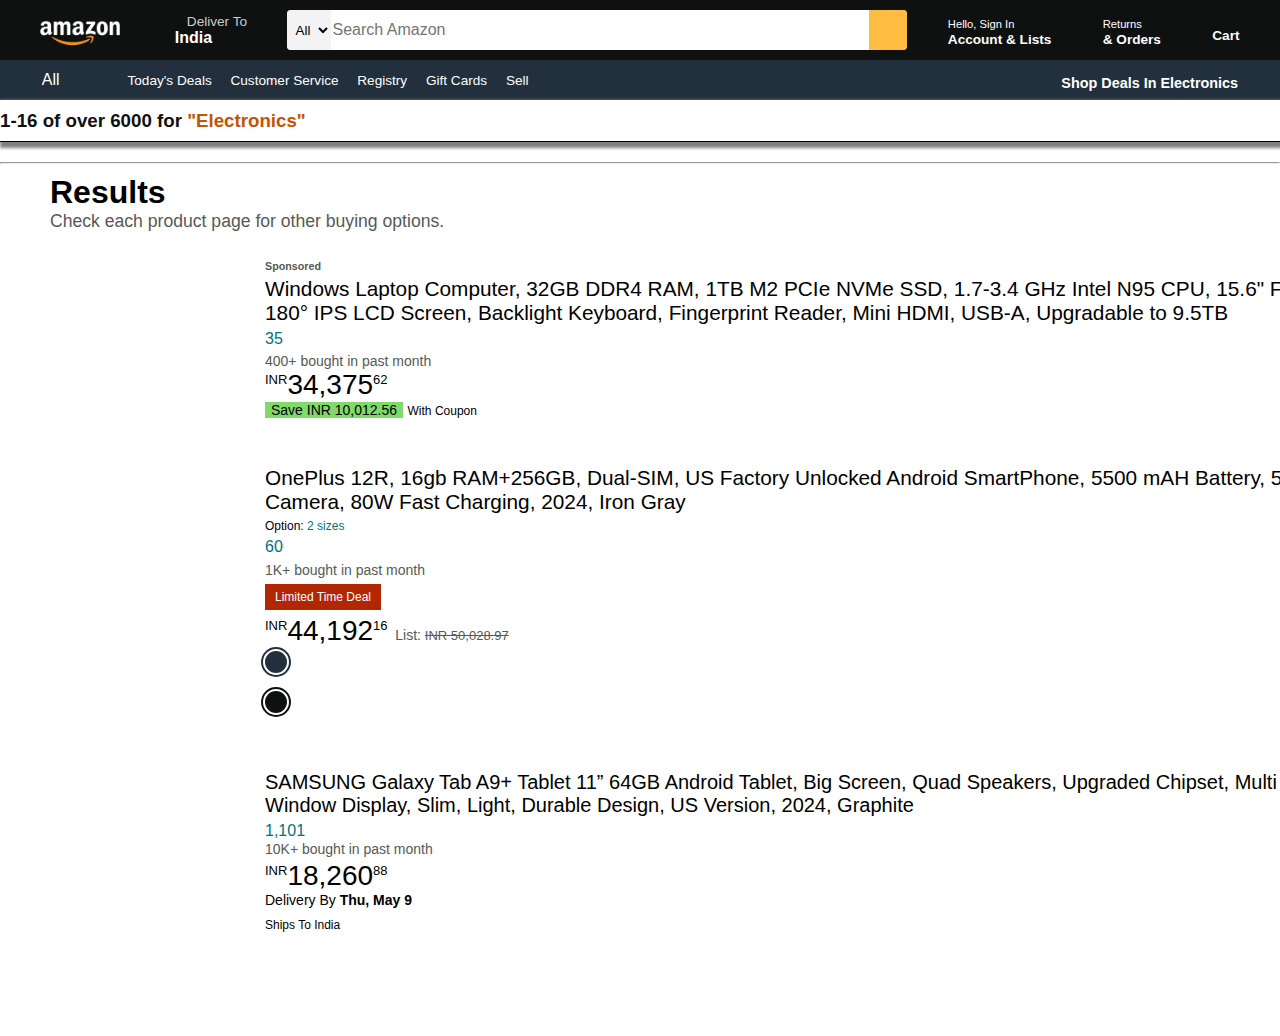
<file: Amazon Clone/Electronics.html>
<!DOCTYPE html>
<html lang="en">
<head>
    <meta charset="UTF-8">
    <meta http-equiv="X-UA-Compatible" content="IE=edge">
    <meta name="viewport" content="width=device-width, initial-scale=1.0">
    <title>Amazon.com : Electronics</title>
    <link rel="stylesheet" href="https://cdnjs.cloudflare.com/ajax/libs/font-awesome/6.5.1/css/all.min.css" integrity="sha512-DTOQO9RWCH3ppGqcWaEA1BIZOC6xxalwEsw9c2QQeAIftl+Vegovlnee1c9QX4TctnWMn13TZye+giMm8e2LwA==" crossorigin="anonymous" referrerpolicy="no-referrer" />
    <link rel="stylesheet" href="Eletronics.css">
</head>
<body>
    <header>
        <div class="navbar">
            <div class="navlogo border">
                <div id="logo"><a href="index.html"></a></div>
            </div>
            <div class="nav-address border">
                <p class="add-first">Deliver To</p>
                <div class="add-icon">
                    <i class="fa-solid fa-location-dot"></i>
                    <p class="add-second">India</p>
                </div>
            </div>
            <div class="nav-search">
                <select class="search-select">
                    <option>All</option>
                </select>
                <input placeholder="Search Amazon" class="search-input">
                <div class="search-icon">
                    <i class="fa-solid fa-magnifying-glass"></i>
                </div>
            </div>

            <div class="nav-signin border">
                <p><span>Hello, Sign In</span></p>
                <p class="nav-second">Account & Lists</p>
            </div>

            <div class="nav-return border">
                <p><span>Returns</span></p>
                <p class="nav-second">& Orders</p>
            </div>

            <div class="nav-cart border">
                <i class="fa-solid fa-cart-shopping"></i>
                Cart
            </div>
        </div>

        <div class="panel">
            <div class="panel-all border">
                <i class="fa-solid fa-bars"></i>
                All
            </div>
            <div class="panel-ops border">
                    <p class="options">Today's Deals</p> 
                    <p class="options">Customer Service</p>
                    <p class="options">Registry</p>
                    <p class="options">Gift Cards</p>
                    <p class="options">Sell</p>
            </div>
            <div class="panel-deals border">
                Shop Deals In Electronics
            </div>
        </div>
        <div class="panel-2">
            <h3>1-16 of over 6000 for <span class="household-clr">"Electronics"</span></h3>
       </div>
       <div class="panel-3">
            <hr>
            <p class="panel-3-title">Results</p>
            <p class="panel-3-subtitle">Check each product page for other buying options.</p>
       </div>
    </header>
    <main>

       <div class="product">
            <div class="product-1">
                <div class="image-1"></div>
                <div class="information-1">
                    <h6 class="p-1-sponsored">Sponsored <i class="fa-solid fa-circle-info"></i></h6>
                    <h2 class="p-1-title">Windows Laptop Computer, 32GB DDR4 RAM, 1TB M2 PCIe NVMe SSD, 1.7-3.4 GHz Intel N95 CPU, 15.6" FHD 180° IPS LCD Screen, Backlight Keyboard, Fingerprint Reader, Mini HDMI, USB-A, Upgradable to 9.5TB</h2>
                    <p class="rating rating-1"><i class="fa-solid fa-star star"></i><i class="fa-solid fa-star star"></i><i class="fa-solid fa-star star"></i><i class="fa-solid fa-star star"></i><i class="fa-regular fa-star star"></i> <i class="fa-solid fa-chevron-down"></i> 35</p>
                    <p class="p-1-purchase-history">400+ bought in past month</p>
                    <h3 class="p-1-price"><sup class="p-1-sup-1">INR</sup>34,375<sup class="p-1-sup-2">62</sup></h3>
                    <span class="p-1-coupon-offer">Save INR 10,012.56</span> <span class="p-1-coupon-apply">With Coupon</span>
                </div>
            </div>
            <div class="product-2">
                <div class="image-2"></div>
                <div class="information-2">
                    <h2 class="p-2-title">OnePlus 12R, 16gb RAM+256GB, Dual-SIM, US Factory Unlocked Android SmartPhone, 5500 mAH Battery, 50MP Camera, 80W Fast Charging, 2024, Iron Gray</h2>
                    <p class="p-2-options">Option: <span class="p-2-options-sizes">2 sizes</span></p>
                    <p class="rating-2"><i class="fa-solid fa-star star"></i><i class="fa-solid fa-star star"></i><i class="fa-solid fa-star star"></i><i class="fa-solid fa-star star"></i><i class="fa-solid fa-star-half-stroke star"></i>  <i class="fa-solid fa-chevron-down"></i> 60</p>
                    <span class="p-2-purchase-history">1K+ bought in past month</span>
                    <p class="p-2-limited-deal">Limited Time Deal</p>
                    <h3 class="p-2-price"><sup class="p-2-sup-2">INR</sup>44,192<sup class="p-2-sup-2">16</sup> <span class="p-2-list-price">List: <span class="p-2-list-price-linethrough">INR 50,028.97</span></span></h3>
                    <div class="p-2-color-selaction">
                        <div class="p-2-color-selaction-color-1">
                            <div class="p-2-color-1">
                                <div class="p-2-color-1-outer"></div>
                                <div class="p-2-color-1-inner"></div>
                            </div>
                        </div>
                        <div class="p-2-color-selaction-color-2">
                            <div class="p-2-color-2">
                                <div class="p-2-color-2-outer"></div>
                                <div class="p-2-color-2-inner"></div>
                            </div>
                        </div>
                    </div>
                </div>
            </div>
            <div class="product-3">
                <div class="image-3"></div>
                <div class="information-3">
                    <h2 class="p-3-title">SAMSUNG Galaxy Tab A9+ Tablet 11” 64GB Android Tablet, Big Screen, Quad Speakers, Upgraded Chipset, Multi Window Display, Slim, Light, Durable Design, US Version, 2024, Graphite</h2>
                    <p class="rating-3"><i class="fa-solid fa-star star"></i><i class="fa-solid fa-star star"></i><i class="fa-solid fa-star star"></i><i class="fa-solid fa-star star"></i><i class="fa-solid fa-star-half-stroke star"></i>  <i class="fa-solid fa-chevron-down"></i> 1,101 </p>
                    <span class="p-3-purchase-history">10K+ bought in past month</span>
                    <h3 class="p-3-price"><sup class="p-3-sup-1">INR</sup>18,260<sup class="p-3-sup-2">88</sup> </h3>
                    <p class="p-3-delivery-date">Delivery By <span class="p-3-delivery-date-bold"> Thu, May 9</span></p>
                    <p class="p-3-shiping">Ships To India</p>
                </div> 
            </div>
       </div>
    </main>
</body>
</html>
</file>
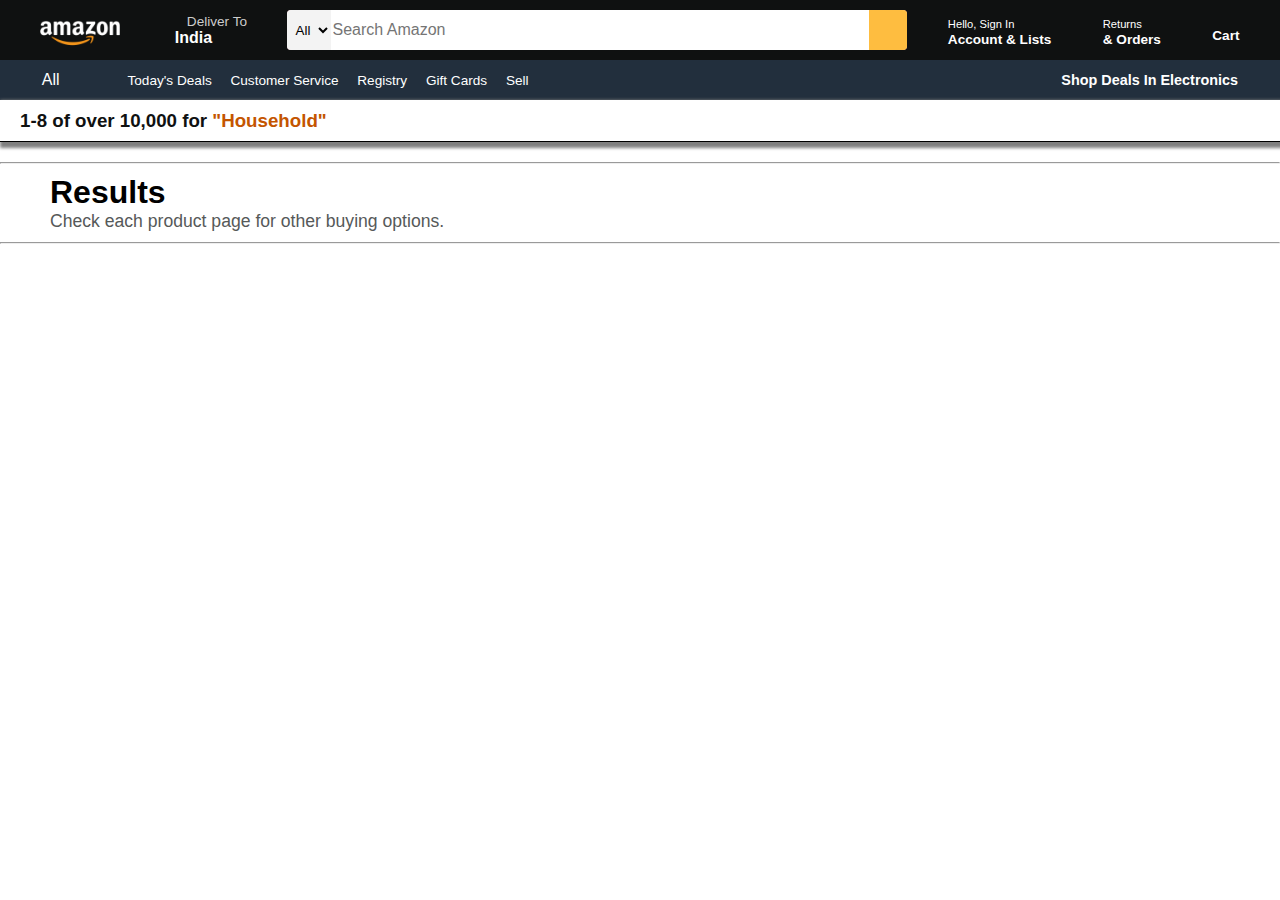
<file: Amazon Clone/household.html>
<!DOCTYPE html>
<html lang="en">
<head>
    <meta charset="UTF-8">
    <meta http-equiv="X-UA-Compatible" content="IE=edge">
    <meta name="viewport" content="width=device-width, initial-scale=1.0">
    <title>Household Items</title>
    <link rel="stylesheet" href="household.css">
    <link rel="stylesheet" href="https://cdnjs.cloudflare.com/ajax/libs/font-awesome/6.5.1/css/all.min.css" integrity="sha512-DTOQO9RWCH3ppGqcWaEA1BIZOC6xxalwEsw9c2QQeAIftl+Vegovlnee1c9QX4TctnWMn13TZye+giMm8e2LwA==" crossorigin="anonymous" referrerpolicy="no-referrer" />
</head>
<body>
    <header>
        <div class="navbar">
            <div class="navlogo border">
                <div id="logo"></div>
            </div>
            <div class="nav-address border">
                <p class="add-first">Deliver To</p>
                <div class="add-icon">
                    <i class="fa-solid fa-location-dot"></i>
                    <p class="add-second">India</p>
                </div>
            </div>
            <div class="nav-search">
                <select class="search-select">
                    <option>All</option>
                </select>
                <input placeholder="Search Amazon" class="search-input">
                <div class="search-icon">
                    <i class="fa-solid fa-magnifying-glass"></i>
                </div>
            </div>

            <div class="nav-signin border">
                <p><span>Hello, Sign In</span></p>
                <p class="nav-second">Account & Lists</p>
            </div>

            <div class="nav-return border">
                <p><span>Returns</span></p>
                <p class="nav-second">& Orders</p>
            </div>

            <div class="nav-cart border">
                <i class="fa-solid fa-cart-shopping"></i>
                Cart
            </div>
        </div>

        <div class="panel">
            <div class="panel-all border">
                <i class="fa-solid fa-bars"></i>
                All
            </div>
            <div class="panel-ops border">
                    <p class="options">Today's Deals</p> 
                    <p class="options">Customer Service</p>
                    <p class="options">Registry</p>
                    <p class="options">Gift Cards</p>
                    <p class="options">Sell</p>
            </div>
            <div class="panel-deals border">
                Shop Deals In Electronics
            </div>
        </div>
    </header>
    <main>
       <div class="panel-2">
            <h3>1-8 of over 10,000 for <span class="household-clr">"Household"</span></h3>
       </div>
       <div class="panel-3">
            <hr>
            <p class="panel-3-results">Results</p>
            <p class="panel-3-subtitle">Check each product page for other buying options.</p>
            <hr>
       </div>
    </main>
</body>
</html>
</file>
<file: Amazon Clone/Eletronics.css>
*{
    margin: 0px;
    font-family: Arial;
    border: border-box;
}

.navbar{
    height: 60px;
    background-color: #0f1111;
    color: white;
    display: flex;
    align-items: center;
    justify-content: space-evenly;
}

.navlogo{
    height: 50px;
    width: 100px;
}

#logo {
    background-image: url("Photos/amazon_logo.png");
    background-size: cover;
    height: 50px;
    width: 100%;
}

.border{
    border: 1.5px solid transparent;
}

.border:hover{
    border: 1.5px solid white;
}

/* box 2  */

.nav-address{
    padding: 10px;
}

.add-first{
    color: #cccccc;
    font-size: 0.85rem;
    margin-left: 15px;
}

.add-second{
    font-size: 1rem;
    margin-left: 3px;
    font-weight: 700
    ;
}

.add-icon{
    display: flex;
    align-items: center;
}

/* box 3 */

.nav-search{
    display: flex;
    justify-content: space-evenly;
    background-color: pink;
    width: 620px;
    height: 40px;
    border-radius: 4px;
}

.nav-search:hover{
    border: 2px solid orangered;
}

.search-select{
    background-color: #f3f3f3;
    width: 50px;
    text-align: center;
    border-top-left-radius:4px ;
    border-bottom-left-radius:4px ;
    border: none;
}

.search-input{
    width: 100%;
    font-size: 1rem;
    border: none;
}

.search-icon{
    width: 45px;
    display: flex;
    justify-content: center;
    align-items: center;
    font-size: 1.2rem;
    background-color: #febd40;
    border-top-right-radius: 4px;
    border-bottom-right-radius: 4px;
    color: #0f1111;
}

/* box 4 */

.nav-signin{
    padding: 10px;
}

span{
    font-size: 0.7rem;
}

.nav-second{
    font-size: 0.85rem;
    font-weight: 700;
}

/* box 5 */

.nav-return{
    padding: 10px;
}

.nav-cart i {
    font-size: 30px;
}

.nav-cart{
    font-size: 0.85rem;
    font-weight: 700;
    padding: 10px;
}

/* panel */

.panel{
    height: 40px;
    background-color: #222f3d;
    display: flex;
    align-items: center;
    justify-content: space-evenly;
    color: white;
}

.panel-ops p {
    display: inline;
}

.panel-all{
    padding: 10px;
}

.panel-ops{
    width: 70%;
    font-size: 0.85rem;
    padding-left: 15px;
    padding: 10px;
}

.options{
    margin-left: 15px;
}

.panel-deals{
    font-weight: 700;
    font-size: 0.9rem;
    padding: 10px;
    margin-top: 5px;
}


.panel-deals{
    font-weight: 700;
    font-size: 0.9rem;
}

/* panel-2 */

.panel-2{
    height: 41px;
    width: 100%;
    background-color: #ffffff;
    color: #0f1111;
    border-bottom: 1px solid black;
    font-weight: 100;
    display: flex;
    justify-content: flex-start;
    align-items: center;
    box-shadow: 3px 3px 3px 3px  gray;
    margin-bottom: 20px;
}

.household-clr{
    color: #c45500;
    font-size: 100%;
}

/* panel-3 */

.panel-3{
    height: 48px;
    width: 100%;
}

.panel-3-title{
    font-size: 2rem;
    font-weight: 700;
    padding-left: 50px;
    padding-top: 10px;
}

.panel-3-subtitle{
    font-size: 1.1rem;
    color: #565959;
    padding-left: 50px;
}

/* main products */

.product{
    margin-top: 50px;
}

/* product-1 */

.p-1-title{
    font-size: 1.3rem;
    font-weight: 545;
}

.product-1{
    display: grid;
    grid-template-columns: repeat(2, 0fr);
}

.image-1{
    margin-left: 20px;
    height: 166px;
    width: 225px;
    background-image: url("https://m.media-amazon.com/images/I/71CG-QT92KL._AC_UY218_.jpg");
    background-size: cover;
}

.information-1{
    width: 1081px;
    margin-left: 20px;
}

.p-1-sponsored{
    color: #565959;
    margin-bottom: 5px;
}

.star{
    color: #ffa41c;
}

.fa-chevron-down , .rating-1{
    color: #007185;
}

.rating-1{
    margin-top: 5px;
    margin-bottom: 5px;
}

.p-1-purchase-history{
    color: #565959;
    font-size: 14px;
}

.p-1-sup-1, .p-1-sup-2{
    font-size: 13px;
    font-weight: 300;
}

.p-1-price{
    font-size: 28px;
    font-weight: 500;
}

.p-1-coupon-offer{
    height: 20px;
    width: 136px;
    background-color: #7fda69;
    font-size: 14px;
    padding: 0px 6px;
}

.p-1-coupon-apply{
    font-size: 12px;
}

/* product 2 */

.product-2{
    margin-top: 40px;
    display: grid;
    grid-template-columns: repeat(2, 0fr);
}

.image-2{
    margin-left: 20px;
    height: 265px;
    width: 225px;
    background-image: url("https://m.media-amazon.com/images/I/71xMs88FYbL._AC_UY218_.jpg");
    background-size: cover;
}

.information-2{
    height: 265px;
    width: 1081px;
    margin-left: 20px;
}

.p-2-title{
    font-size: 1.3rem;
    font-weight: 500;
    margin-bottom: 5px;
}

.p-2-options{
    font-size: 12px;
    font-weight: 300;
    margin-bottom: 5px;
}

.p-2-options-sizes{
    font-size: 12px;
    font-weight: 300;
    color: #007185;
    margin-bottom: 5px;
}

.rating-2{
    color: #007185;
    margin-bottom: 5px;
}

.p-2-purchase-history{
    font-size: 14px;
    color: #565959;
}

.p-2-limited-deal{
    height: 26px;
    width: 116px;
    background-color: #b12704;
    color: white;
    font-size: 12px;
    display: flex;
    align-items: center;
    justify-content: center;
    margin-top: 5px;
}

.p-2-price{
    margin-top: 5px;
    font-size: 28px;
    font-weight: 500;
    
}

.p-2-sup-1,.p-2-sup-2{
    font-size: 13px;
    font-weight: 300;
}

.p-2-list-price{
    font-size: 14px;
    color: #565959;
}

.p-2-list-price-linethrough{
    font-size: 13px;
    color: #565959;
    text-decoration: line-through;
}

.p-2-color-selaction{
    display: grid;
    row-gap: 10px   ;
    grid-template-rows:repeat(2 0fr);
}

.p-2-color-selaction-color-1{
    height: 30px;
    width: 30px;
}

.p-2-color-selaction-color-2{
    height: 30px;
    width: 30px;
}

.p-2-color-1-outer{
    height: 26px;
    width: 26px;
    border-radius: 50%;
    background-color: transparent;
    border: 2px solid #222f3d;
    transform: translateX(-4px);
    cursor: pointer;
}

.p-2-color-1-inner{
    height: 22px;
    width: 22px;
    border-radius: 50%;
    background-color: #222f3d;
    cursor: pointer;
    transform: translateY(-26px);
}

.p-2-color-2-outer{
    height: 26px;
    width: 26px;
    border-radius: 50%;
    background-color: transparent;
    border: 2px solid #0f1111;
    transform: translateX(-4px);
    cursor: pointer;
}

.p-2-color-2-inner{
    height: 22px;
    width: 22px;
    border-radius: 50%;
    background-color: #0f1111;
    cursor: pointer;
    transform: translateY(-26px);
}

/* product-3 */

.product-3{
    margin-top: 40px;
    display: grid;
    grid-template-columns: repeat(2, 0fr);
}

.image-3{
    margin-left: 20px;
    height: 160px;
    width: 225px;
    background-image: url("https://m.media-amazon.com/images/I/61d46oYQgdL._AC_UY218_.jpg");
    background-size: cover;
}

.information-3{
    height: 265px;
    width: 1081px;
    margin-left: 20px;
}

.p-3-title{
    font-size: 20px;
    font-weight: 500;
}

.rating-3{
    color: #007185;
    margin-top: 5px;
}

.p-3-purchase-history{
    font-size: 14px;
    color: #565959;
}

.p-3-sup-1,.p-3-sup-2{
    font-size: 13px;
    font-weight: 300;
}

.p-3-price{
    font-size: 28px;
    font-weight: 500;
    padding-top: 2px;
}

.p-3-delivery-date{
    font-size: 14px;
}

.p-3-delivery-date-bold{
    font-size: 14px;
    font-weight: 600;
}

.p-3-shiping{
    font-size: 12px;
    margin-top: 5px;
    padding-top: 5px;
}
</file>
<file: Amazon Clone/household.css>
*{
    margin: 0px;
    font-family: Arial;
    border: border-box;
}

.navbar{
    height: 60px;
    background-color: #0f1111;
    color: white;
    display: flex;
    align-items: center;
    justify-content: space-evenly;
}

.navlogo{
    height: 50px;
    width: 100px;
}

#logo {
    background-image: url("Photos/amazon_logo.png");
    background-size: cover;
    height: 50px;
    width: 100%;
}

.border{
    border: 1.5px solid transparent;
}

.border:hover{
    border: 1.5px solid white;
}

/* box 2  */

.nav-address{
    padding: 10px;
}

.add-first{
    color: #cccccc;
    font-size: 0.85rem;
    margin-left: 15px;
}

.add-second{
    font-size: 1rem;
    margin-left: 3px;
    font-weight: 700
    ;
}

.add-icon{
    display: flex;
    align-items: center;
}

/* box 3 */

.nav-search{
    display: flex;
    justify-content: space-evenly;
    background-color: pink;
    width: 620px;
    height: 40px;
    border-radius: 4px;
}

.nav-search:hover{
    border: 2px solid orangered;
}

.search-select{
    background-color: #f3f3f3;
    width: 50px;
    text-align: center;
    border-top-left-radius:4px ;
    border-bottom-left-radius:4px ;
    border: none;
}

.search-input{
    width: 100%;
    font-size: 1rem;
    border: none;
}

.search-icon{
    width: 45px;
    display: flex;
    justify-content: center;
    align-items: center;
    font-size: 1.2rem;
    background-color: #febd40;
    border-top-right-radius: 4px;
    border-bottom-right-radius: 4px;
    color: #0f1111;
}

/* box 4 */

.nav-signin{
    padding: 10px;
}

span{
    font-size: 0.7rem;
}

.nav-second{
    font-size: 0.85rem;
    font-weight: 700;
}

/* box 5 */

.nav-return{
    padding: 10px;
}

.nav-cart i {
    font-size: 30px;
}

.nav-cart{
    font-size: 0.85rem;
    font-weight: 700;
    padding: 10px;
}

/* panel */

.panel{
    height: 40px;
    background-color: #222f3d;
    display: flex;
    align-items: center;
    justify-content: space-evenly;
    color: white;
}

.panel-ops p {
    display: inline;
}

.panel-all{
    padding: 10px;
}

.panel-ops{
    width: 70%;
    font-size: 0.85rem;
    padding-left: 15px;
    padding: 10px;
}

.options{
    margin-left: 15px;
}

.panel-deals{
    font-weight: 700;
    font-size: 0.9rem;
    padding: 10px;
}


.panel-deals{
    font-weight: 700;
    font-size: 0.9rem;
}

/* panel-2 */
.panel-2{
    height: 41px;
    width: 100%;
    background-color: #ffffff;
    color: #0f1111;
    border-bottom: 1px solid black;
    font-weight: 100;
    display: flex;
    justify-content: flex-start;
    align-items: center;
    padding-left: 20px;
    box-shadow: 3px 3px 3px 3px  gray;
    margin-bottom: 20px;
}

.household-clr{
    color: #c45500;
    font-size: 100%;
}

/* panel-3 */

.panel-3{
    height: 48px;
    width: 100%;
   
}

.panel-3-results{
    font-size: 2rem;
    font-weight: 700;
    padding-left: 50px;
    padding-top: 10px;
}

.panel-3-subtitle{
    font-size: 1.1rem;
    color: #565959;
    padding-left: 50px;
    padding-bottom: 10px;
}
</file>
